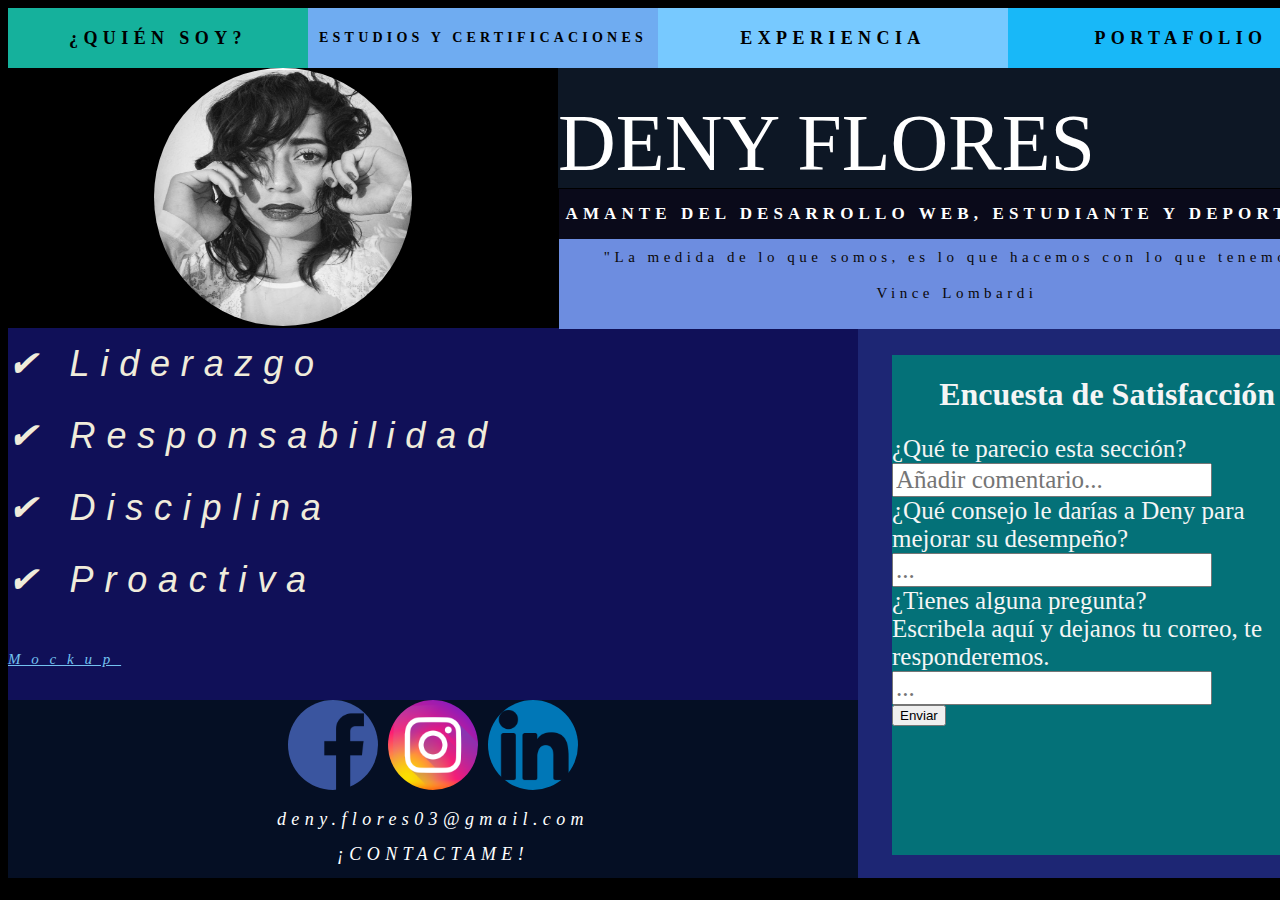
<file: assets/index.html>
<!DOCTYPE html>
<html lang="es">
    
<head>
      <meta charset="UTF-8">
      <link rel="stylesheet" href="css/styles.css" type="text/css">
      <title>CV ONLINE</title>
      <style >
      body {font-family: Arial, Helvetica, sans-serif;}
      
      /* The Modal (background) */
      .modal {
        display: none; /* Hidden by default */
        position: fixed; /* Stay in place */
        z-index: 1; /* Sit on top */
        padding-top: 100px; /* Location of the box */
        left: 0;
        top: 0;
        width: 100%; /* Full width */
        height: 100%; /* Full height */
        overflow: auto; /* Enable scroll if needed */
        background-color: rgb(0,0,0); /* Fallback color */
        background-color: rgba(0,0,0,0.4); /* Black w/ opacity */
      }
      
      /* Modal Content */
      .modal-content {
        background-color: #fefefe;
        margin: auto;
        padding: 20px;
        border: 1px solid #888;
        width: 80%;
      }
      
      /* The Close Button */
      .close {
        color: #aaaaaa;
        float: right;
        font-size: 28px;
        font-weight: bold;
      }
      
      .close:hover,
      .close:focus {
        color: #000;
        text-decoration: none;
        cursor: pointer;
      }
      </style>
    
</head>

<body>
    <div class="margen">
    <a href="http://127.0.0.1:5500/sobre-mi.html"><div class="descripcion"><b>¿QUIÉN SOY?</b></div></a>
    <a href="http://127.0.0.1:5500/estudios.html"><div class="estudios"><b>ESTUDIOS Y CERTIFICACIONES</b></div></a>
    <a href="http://127.0.0.1:5500/experiencia.html"><div class="experiencia"><b>EXPERIENCIA</b></div></a> 
    <a href="http://127.0.0.1:5500/portafolio.html"><div class="portafolio"><b>PORTAFOLIO</b></div></a>
    <div class="foto"><img src="img/foto1.jpg" alt="fondo" class="imgredonda" ></div>
    <div class="nombre">DENY FLORES</div>
    <div class="desc">AMANTE DEL DESARROLLO WEB, ESTUDIANTE Y DEPORTISTA</div>
    
    <div class="frase">"La medida de lo que somos, es lo que hacemos con lo que tenemos" </br>Vince Lombardi</div>
    <div class="hab">✔ Liderazgo
    </br>   ✔ Responsabilidad
    </br>✔ Disciplina 
    </br>✔ Proactiva</br>
  <a href="https://www.figma.com/file/JErwX4FD7nolRT8vef4W5i/Untitled?node-id=0%3A1" class="figma">Mockup</a></div>
    
     <div class="fondo1"><div class="form"> 
       <form>  
         <h1>Encuesta de Satisfacción</h1>
         
           <div class="seccion">
                <label for="seccion">¿Qué te parecio esta sección?</label>
            </br>
                <input  class="seccion" id="seccion" type="text" name="satisfaccion" placeholder="Añadir comentario..."> </div>
            <div class="consejo">
                <label for="consejo ">¿Qué consejo le darías a Deny para mejorar su desempeño?</label>
            </br>
                <input class="consejo" type="text" name="consejo" placeholder="..." ></div>
        <div class="pregunta">
        <label for="correo">¿Tienes alguna pregunta?
        </br> Escribela aquí y dejanos tu correo, te responderemos.</label>
        </br>
        <input class="pregunta" type="correo" name="correo" placeholder="..." /></div>
                
        
        <button id="myBtn">Enviar</button>
  
        
        
        </div>
       </div>
             
            
    <div class="redes"><a href="https://www.facebook.com/den.flores.3150/"><img src="img/facebook.png" alt="facebook" class="red"/></a>
    <a href="https://www.instagram.com/?hl=es"><img src="img/insta.png" alt="instagram" class="red"/></a>
    <a href="https://www.linkedin.com/in/deny-flores03/"><img src="img/likedin.png" alt="linkedIn" class="red" /></a><P>deny.flores03@gmail.com</P>¡CONTACTAME!
   </div>
   <div id="myModal" class="modal">

    
    <div class="modal-content">
        <span class="close">&times;</span>
        <p>Se envio encuesta de satisfaccion</p>
    </div>

    </div>
  </form>
</div>

    

    
<script src="function.js">
  
    </script>


</body>
</html>
</file>
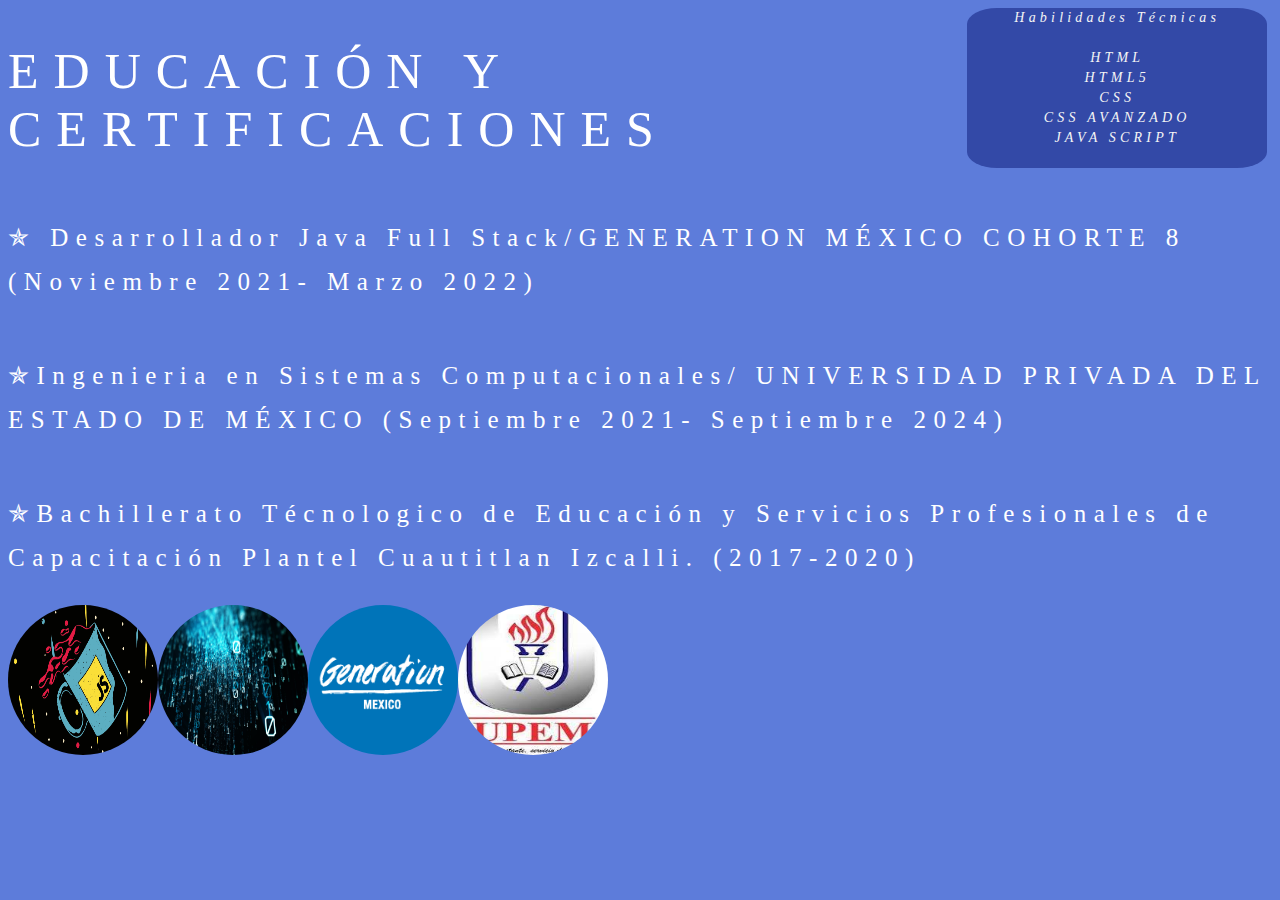
<file: assets/estudios.html>
<!DOCTYPE html>
<html lang="en">
<head>
    <meta charset="UTF-8">
    <link rel="stylesheet" href="css/estudios.css" type="text/css">
    <title>Estudios y Certificaciones</title>
</head>
<body>
   <h1> EDUCACIÓN Y 
   </br>CERTIFICACIONES </h1>
   <div class="hab_tec">Habilidades Técnicas
   </br> </br>
   HTML </br>
   HTML5 </br>
   CSS </br>
   CSS AVANZADO </br>
   JAVA SCRIPT 
       </div>
   </div>

</br> </br>

<p>✯ Desarrollador Java Full Stack/GENERATION MÉXICO COHORTE 8
    (Noviembre 2021- Marzo 2022)</p>
    
</br>
<p>✯Ingenieria en Sistemas Computacionales/ UNIVERSIDAD PRIVADA DEL ESTADO DE MÉXICO
    (Septiembre 2021- Septiembre 2024)</p>
</br>
<p>✯Bachillerato Técnologico de Educación y Servicios Profesionales de Capacitación Plantel Cuautitlan Izcalli. (2017-2020)</p>
    
<img class="img" src="img/una-taza-de-javascript.png" alt="JS"/>
<img class="img" src="img/programacion-de-numeros-binarios-de-tecnologia-papel-pintado-2048x1536_26.jpg" alt="JS"/>
<img class="img" src="img/descarga.png" alt="JS"/>
<img class="img" src="img/upem.jpg" alt="JS"/>
</body>
</html>
</file>
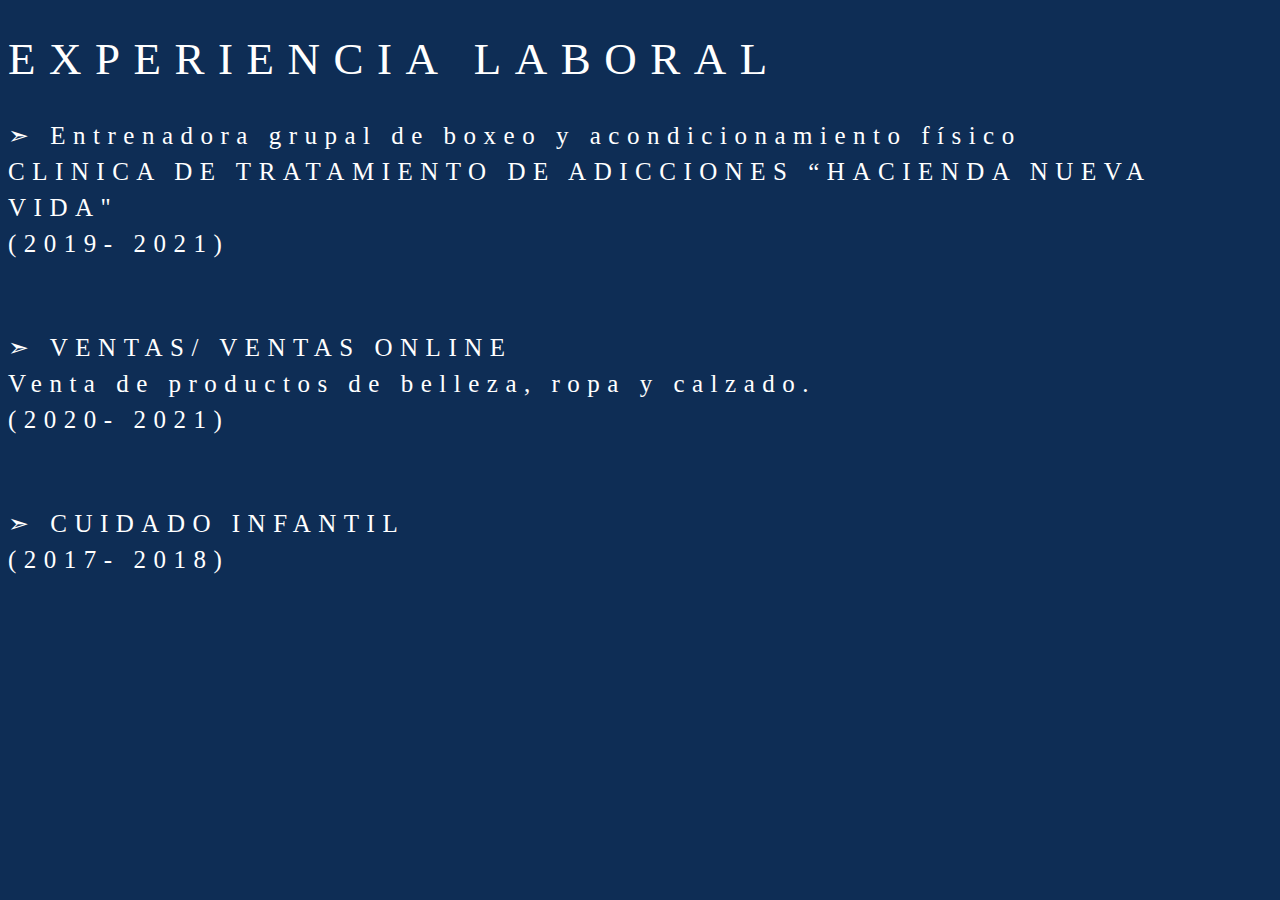
<file: assets/experiencia.html>
<!DOCTYPE html>
<html lang="en">
<head>
    <meta charset="UTF-8">
    <link rel="stylesheet" href="css/experiencia.css" type="text/css">
    <title>EXPERIENCIA</title>
</head>
<body>
   <h1>EXPERIENCIA LABORAL </h1> 
   <p>➣ Entrenadora  grupal de boxeo y acondicionamiento físico
   </br> CLINICA DE TRATAMIENTO DE ADICCIONES “HACIENDA NUEVA VIDA"
</br> (2019- 2021)</p>
</br>
   <p>➣ VENTAS/ VENTAS ONLINE
   </br>
    Venta de productos de belleza, ropa y calzado. 
</br>(2020- 2021)</p>
   </br>
   <p>➣ CUIDADO INFANTIL
   </br>
    (2017- 2018)
    </p>
</body>
</html>
</file>
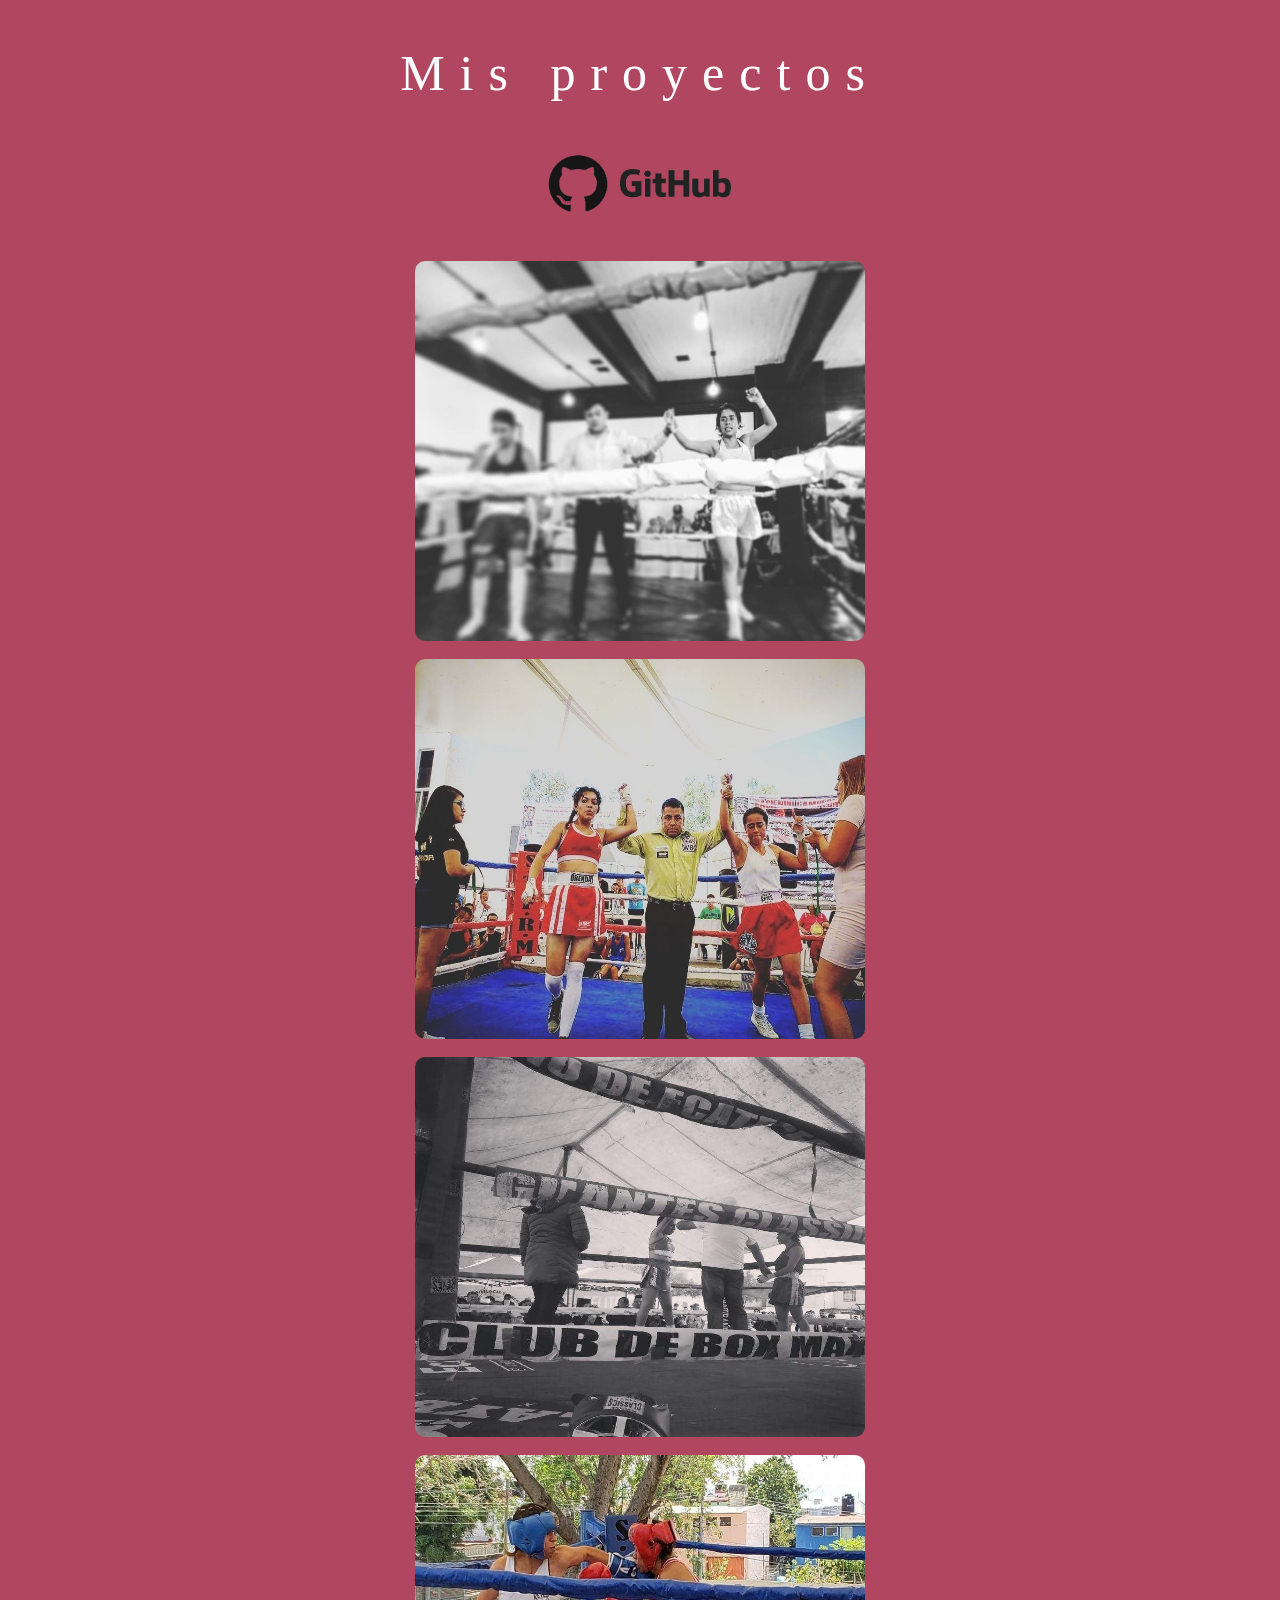
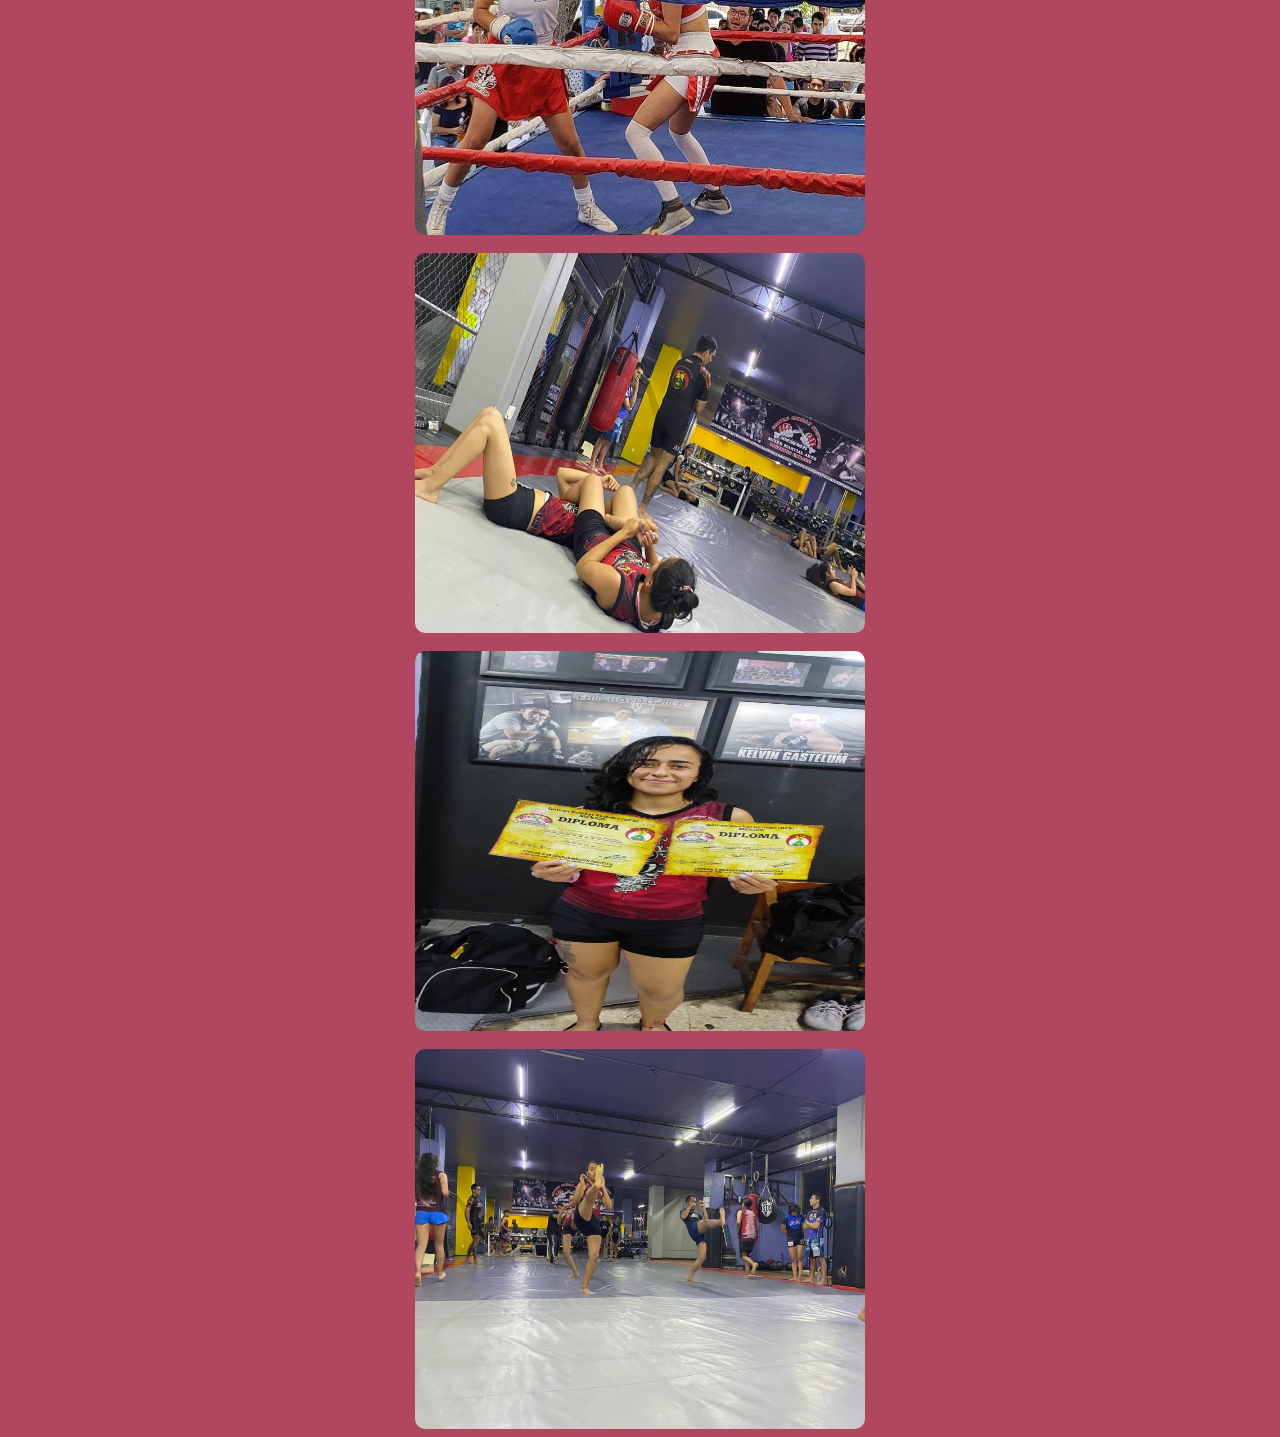
<file: assets/portafolio.html>
<!DOCTYPE html>
<html lang="en">
<head>
    <meta charset="UTF-8">
    <link rel="stylesheet" href="css/portafolio.css" type="text/css">

    <title>Portafolio</title>
</head>
<body>
    <h1>Mis proyectos</h1>
    <a href="https://github.com/DenFlores"><img class="img" src="img/github (1).png" alt="github"/></a>
</br> </br>
    <img class="fotos" src="img/f10.jpg"/>
</br>
    <img class="fotos" src="img/f9.jpg"/>
</br>
    <img class="fotos" src="img/f7.jpg"/>
</br>
    <img class="fotos" src="img/f4.jpg"/>
</br>
    <img class="fotos" src="img/f6.jpg"/>
</br>
    <img class="fotos" src="img/f5.jpg"/>
</br>
    <img class="fotos" src="img/f11.jpg"/>
</body>
</html>
</file>
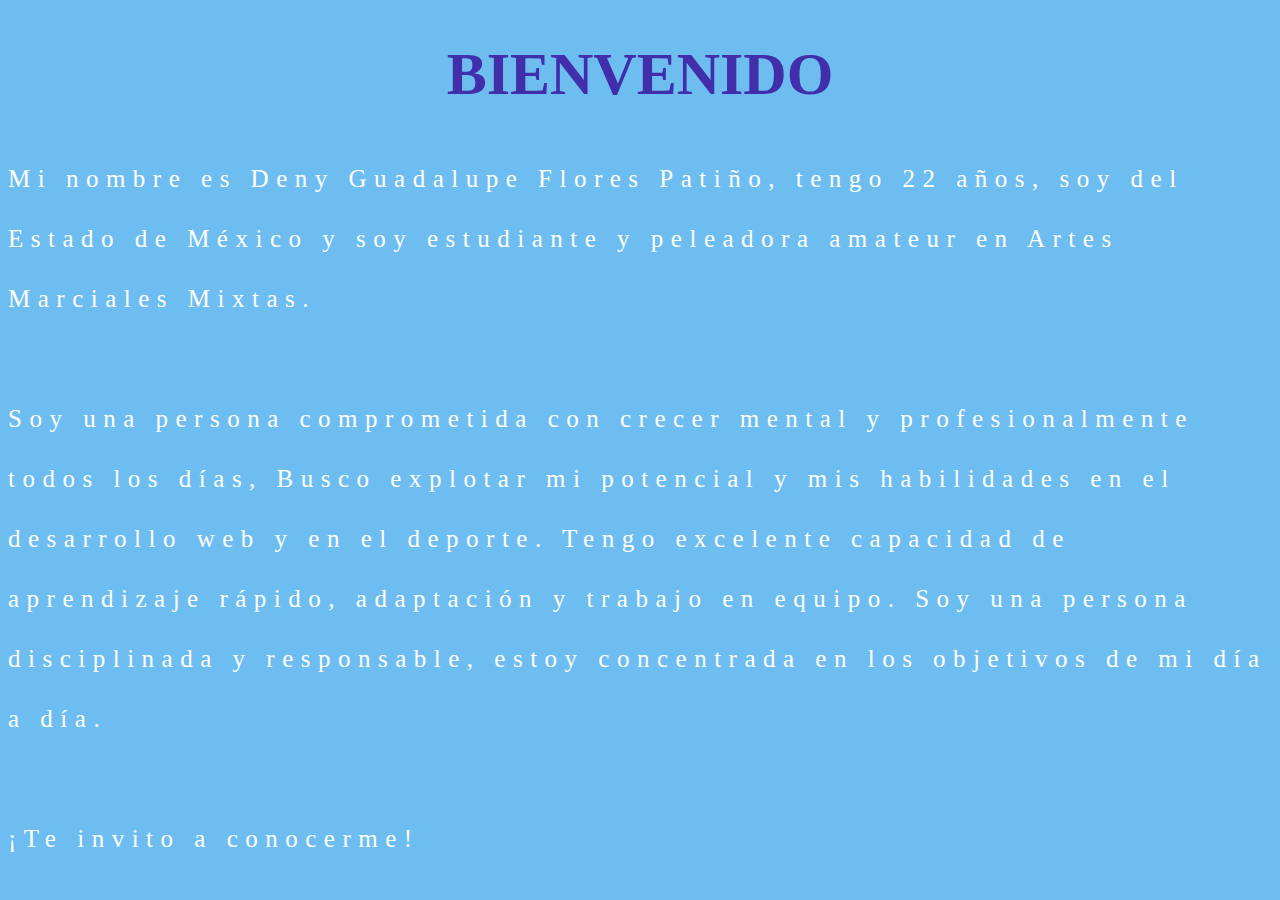
<file: assets/sobre-mi.html>
<!DOCTYPE html>
<html lang="en">
<head>
    <meta charset="UTF-8">
    <link rel="stylesheet" href="css/sobre-mi.css" type="text/css">
    <title>¿QUIEN SOY?</title>
<body>
      <h1>BIENVENIDO</h1> 
    <p>Mi nombre es Deny Guadalupe Flores Patiño, tengo 22 años, soy del Estado de México y soy estudiante y peleadora amateur en Artes Marciales Mixtas.
    </br> </br>
        Soy una persona comprometida con crecer mental y profesionalmente todos los días,
        Busco explotar mi potencial y mis habilidades en el desarrollo web y en el deporte.
        Tengo excelente capacidad de aprendizaje rápido, adaptación y trabajo en equipo.
        Soy una persona disciplinada y responsable, estoy concentrada en los objetivos de mi día a día.
</br> </br>
        ¡Te invito a conocerme!
        </p>
</body>
</html>
</file>
<file: assets/css/styles.css>
body{
    background-color: black;

}
.margen{
    width: 1346px;
    height: 850px;
}
.descripcion{
    width: 300px;
    height: 60px;
    background-color: rgb(21, 177, 156);
    float: left;
    text-align: center;
    font-family: Kadwa;
font-style: normal;
font-weight: bold;
font-size: 18px;
line-height: 60px;
letter-spacing: 0.3em;

color: #000000;

    
}
.estudios{
    width: 350px;
    height: 60px;
    background-color: rgb(111, 172, 241);
    float: left;
    text-align: center;

    font-family: Kadwa;
    font-style: normal;
    font-weight: bold;
    font-size: 14px;
    line-height: 60px;
    letter-spacing: 0.3em;
    
    color: #000000;
    
}
.experiencia{
    width: 350px;
    height: 60px; 
    background-color: rgb(119, 201, 255);
    float: left;
    text-align:center;
    font-family: Montserrat;
font-style: normal;
font-weight: bold;
font-size: 18px;
line-height: 60px;

letter-spacing: 0.3em;

color: #000000;


}
.portafolio{
    width: 346px;
    height: 60px;
    background-color: rgb(24, 184, 248);
    float: left;
    text-align: center;
    font-family: Kadwa;
font-style: normal;
font-weight: bold;
font-size: 18px;
line-height: 60px;
text-align: center;
letter-spacing: 0.3em;

color: #000000;

}
.foto{
    width: 550px;
    height: 260px;
   background: url(https://png.pngtree.com/thumb_back/fh260/background/20201102/pngtree-blue-abstract-network-technology-wallpaper-image_454463.jpg) no-repeat;
   float: left;
   
   
   
   
}
.imgredonda{
    width: 258px;
    height: 258px;
    border-radius: 360px;
    display: block;
    margin-left: auto;
    margin-right: auto;
    
}
.nombre{
    width: 796px;
    height: 120px;
   
    background-color: rgb(13, 23, 37);
    float: left;
    color: rgb(205, 167, 223);
    font-family: Lateef;
    font-size: 80px;
    line-height: 150px;

color: #FFFFFF;


}

.desc{
position: absolute;
width: 796px;
height: 50px;
left: 559px;
top: 189px;
background-color: rgb(10, 10, 26);

font-family: Kadwa;
font-style: normal;
font-weight: bold;
font-size: 17px;
line-height: 50px;
letter-spacing: 0.3em;
text-align: center;
color: #FFFFFF;

}

.frase{
    position: absolute;
width: 796px;
height: 90px;
left: 559px;
top: 239px;
background: #6D8DE0;

font-family: cursive;
font-style: normal;

font-size: 15px;
line-height: 36px;
text-align: center;
letter-spacing: 0.3em;
float: none;

color: #0a0707;
}
.hab{
    width: 850px;
    height: 400px;
    top: 200px;
    background-color: rgb(16, 16, 88);
    
font-style: italic;
font-size: 36px;
line-height: 72px;
letter-spacing: 0.3em;
color: rgb(240, 236, 219);
float: left;
}
.figma{
    font-style: italic;
    font-family: cursive;
    font-size: 15px;
    color: rgb(116, 194, 240);

}

.fondo1{
    width: 496px;
    height: 550px;
    background-color: #1D2674;
    float: left;
}
.form{
    position: absolute;
width: 430.33px;
height: 500px;
left: 892px;
top: 355px;

background: #047178;
float: left;
    
}
h1{
    text-align: center;
    color: whitesmoke;
    font-family: cursive;
}
.seccion{
    font-size: 25px;
    color: whitesmoke;
    font-family: cursive;
}
.consejo{
    font-size: 25px;
    color: whitesmoke;
    font-family: cursive;
}
.pregunta{
    font-size: 25px;
    color: whitesmoke;
    font-family: cursive;
}
.enviar{
    right: 50px;
    font-size: 60px;
}
.redes{
    position: absolute;
    width: 850px;
    height: 178px;
    background-color: rgb(5, 15, 36);
    top: 700px;
    
    float: left;
    font-family: Codystar;
font-style:italic;
font-weight: normal;
font-size: 18px;
line-height: 17px;
letter-spacing: 0.3em;
text-align: center;
color: #FFFFFF;
}
.red{
    width: 90px;
    height: 90px;
    border-radius: 50%;
    left: 58px;
    top: 900px;
    
}
</file>
<file: assets/css/estudios.css>
body{
    background-color: rgb(93, 124, 218);
}
h1{

    font-family: Junge;
font-style: normal;
font-weight: normal;
font-size: 50px;
line-height: 58px;
letter-spacing: 0.3em;
float:left;

color: #FFFFFF;

}
.hab_tec{
    position: absolute;
    width: 300px;
    height: 160px;
    background-color: rgb(51, 73, 167);
    float: left;
    right: 1%;
    text-align: center;
    border-radius: 10%;
    font-family:cursive;
font-style:italic;

font-size: 14px;
line-height: 20px;
letter-spacing: 0.3em;
color: whitesmoke;

}
p{
    font-family: Junge;
    font-style: normal;
    font-weight: normal;
    font-size: 25px;
    line-height: 44px;
    letter-spacing: 0.3em;
    float: left;
    color: #FFFFFF;
    
}
.img{
    width: 150px;
    height: 150px;
    border-radius: 360px;
    display: block;
    margin-left: auto;
    margin-right: auto;
    float: left;
    
}
</file>
<file: assets/css/experiencia.css>
body{
    background-color: rgb(14, 45, 85);
}
h1{
    font-family: Junge;
font-style: normal;
font-weight: normal;
font-size: 45px;
line-height: 58px;
letter-spacing: 0.3em;

color: #FFFFFF;
}
p{font-family: Junge;
    font-style: normal;
    font-weight: normal;
    font-size: 25px;
    line-height: 36px;
    letter-spacing: 0.3em;
    
    color: #FFFFFF;
    
    
}
</file>
<file: assets/css/portafolio.css>
body{
    background-color: rgb(177, 70, 97);
}
h1{
    font-family: Junge;
font-style: normal;
font-weight: normal;
font-size: 50px;
line-height: 78px;
text-align: center;
letter-spacing: 0.3em;

color: #FFFFFF;

}

.img{
    width: 200px;
    height: 80px;
    border-radius: 60px;
    display: block;
    margin-left: auto;
    margin-right: auto;
}
.fotos{
    
    width: 450px;
    height: 380px;
    border-radius: 10px;
    display:block;
    margin-left: auto;
    margin-right: auto;
 
    letter-spacing: 3em;

}
</file>
<file: assets/css/sobre-mi.css>
body{
    background-color: rgb(110, 189, 241);
}
h1{
    color: rgb(64, 46, 170);
    text-align: center;
    font-size: 60px;
    font-family: cursive;
    font-style: normal;
}
p{
    font-family: cursive;
font-style: normal;
font-weight: normal;
font-size: 25px;
line-height: 60px;
letter-spacing: 0.3em;


color: #FFFFFF;
}
</file>
